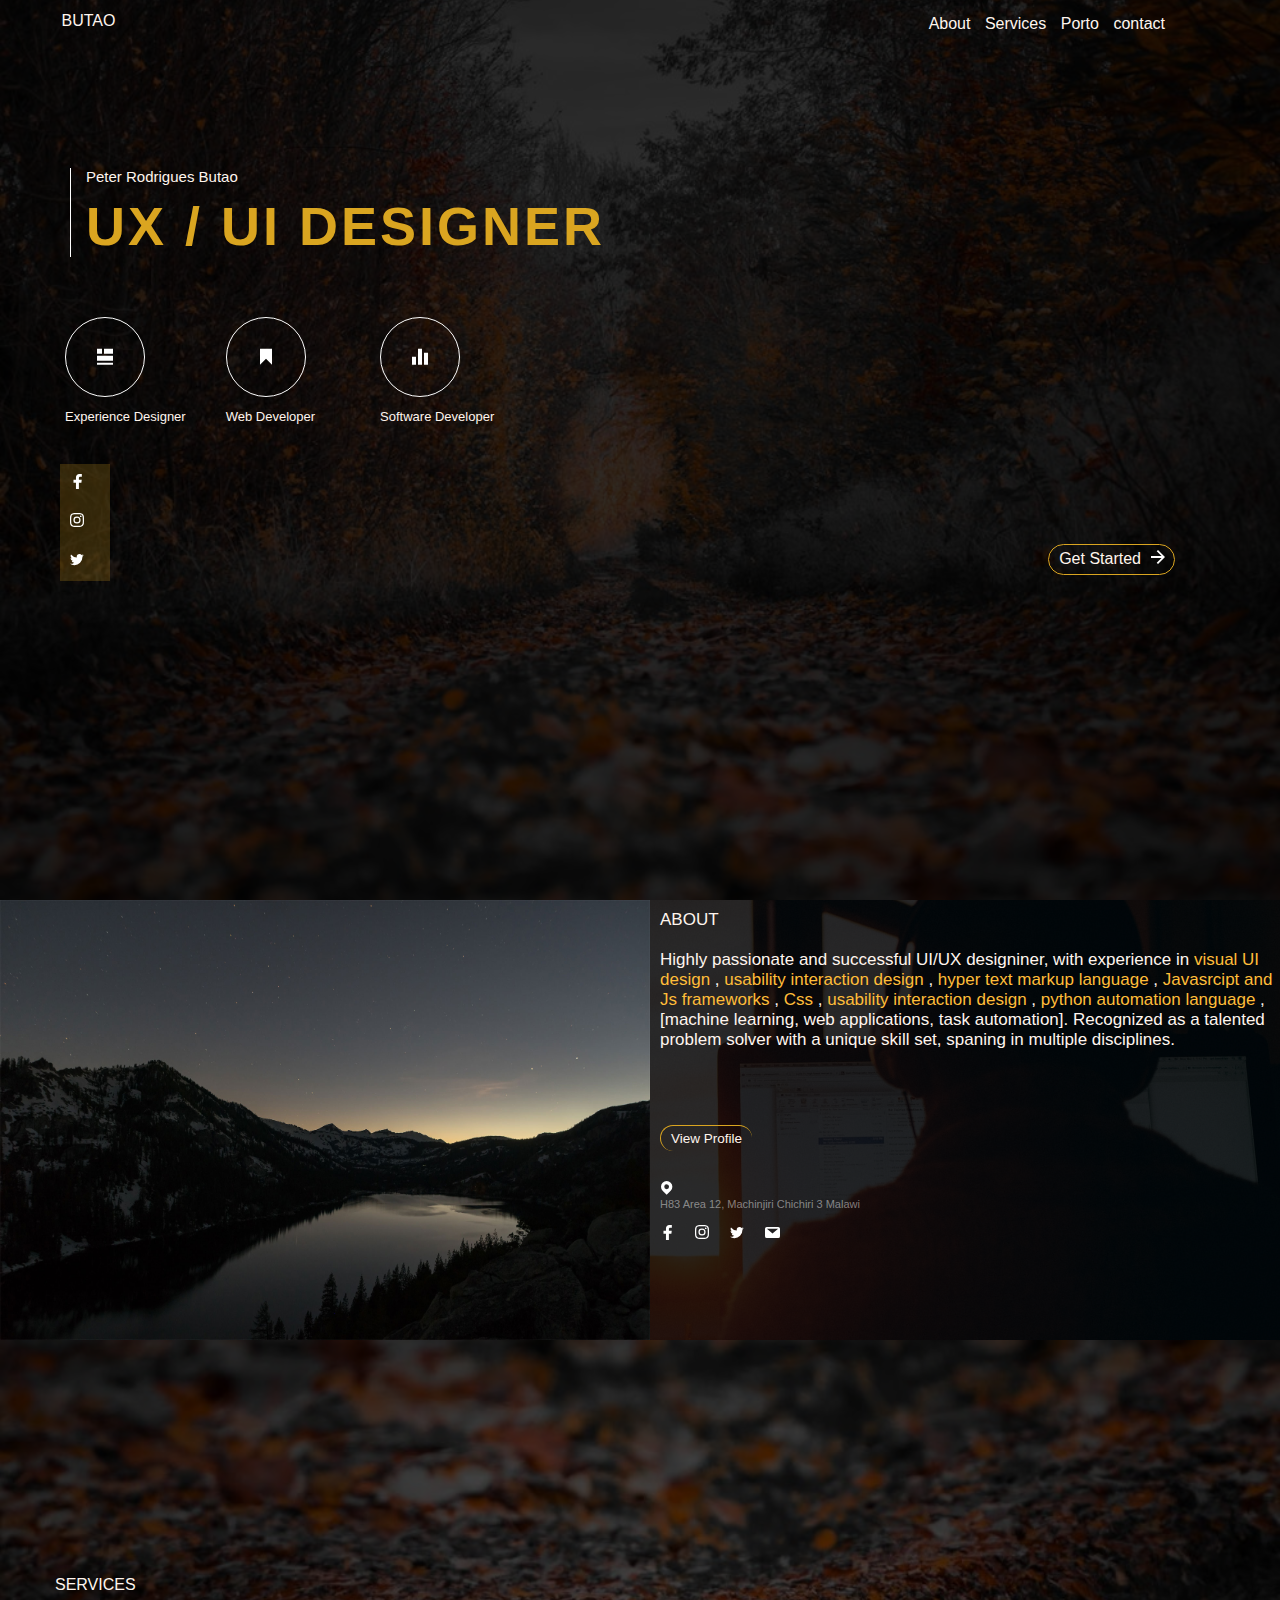
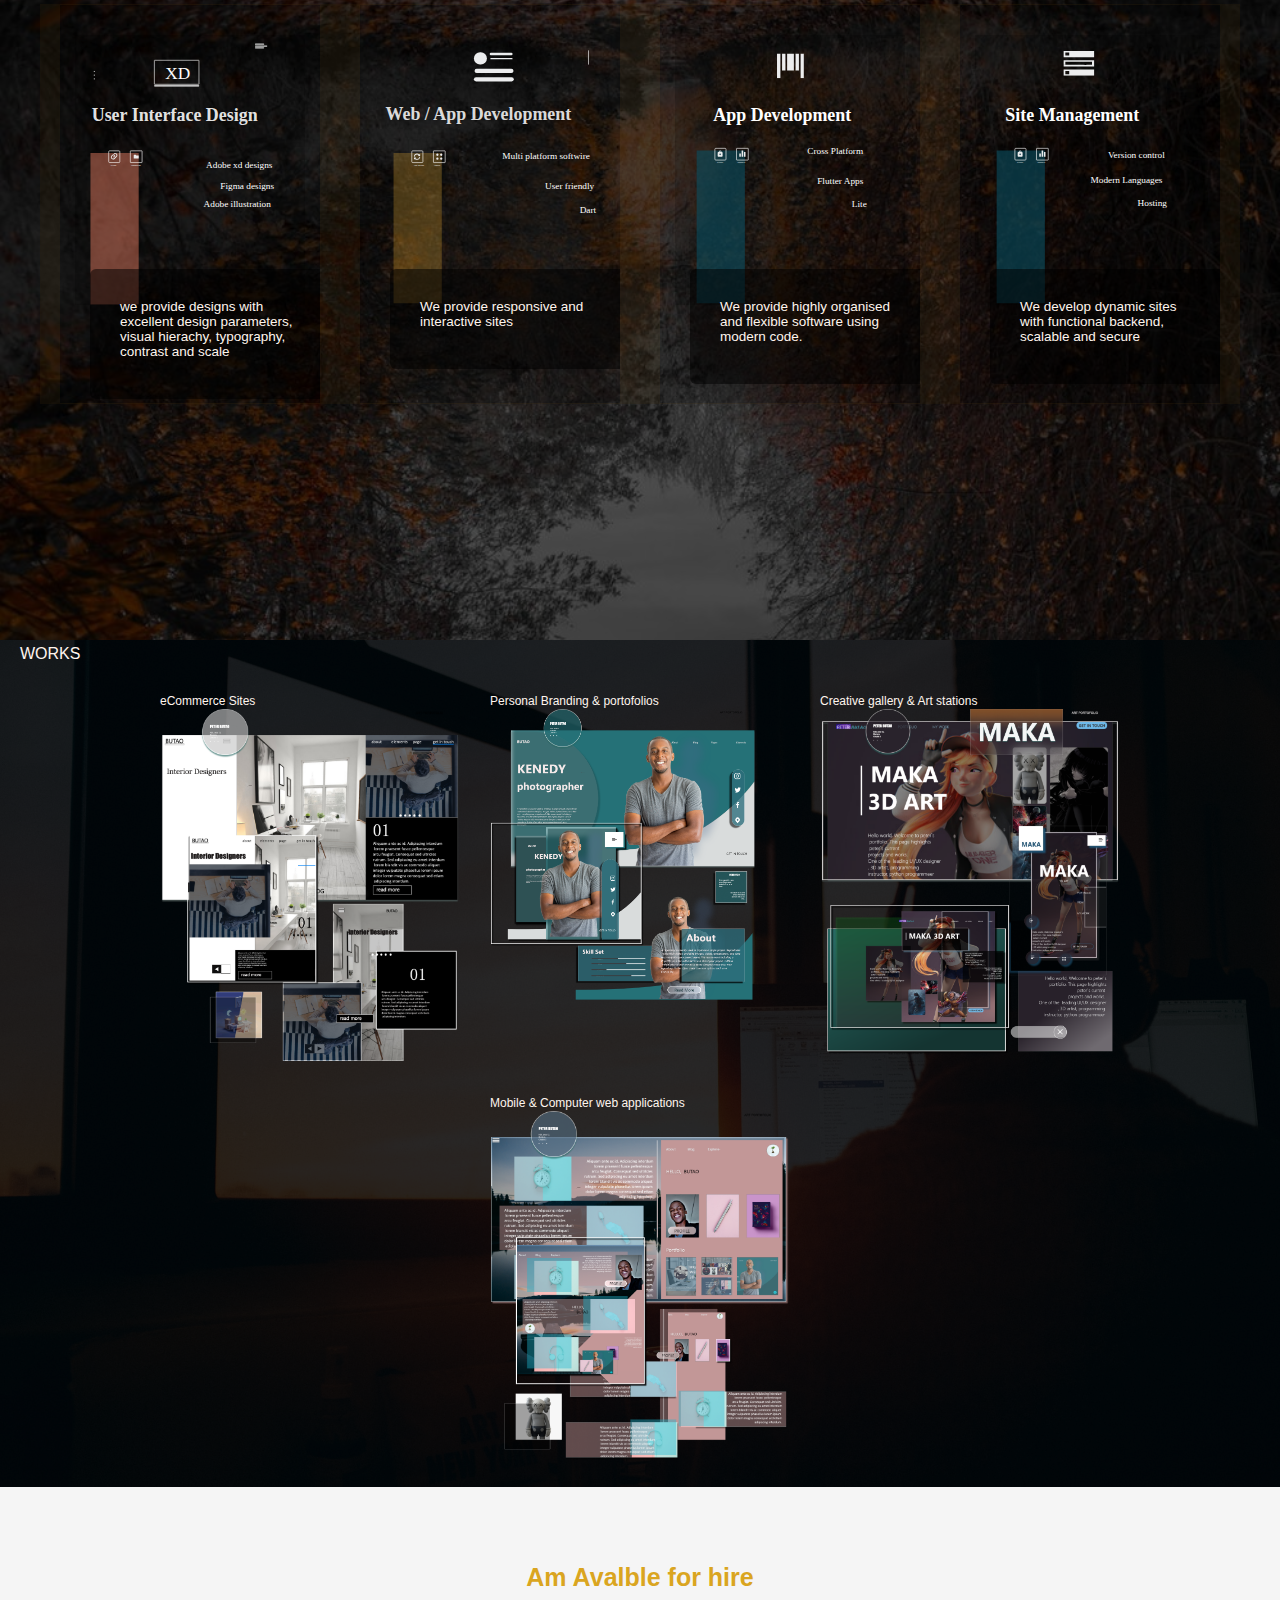
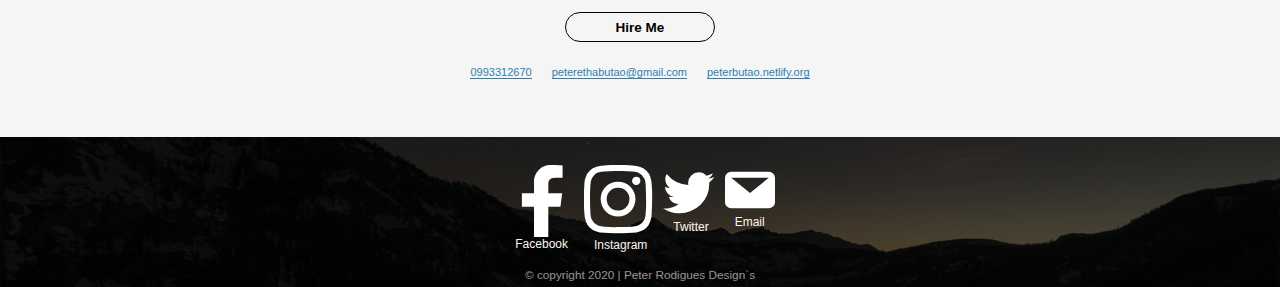
<file: index.html>
<!DOCTYPE html>
<html lang="en">
<head>
    <meta charset="UTF-8">
    <meta name="viewport" content="width=device-width, initial-scale=1.0">
    <meta http-equiv="X-UA-Compatible" content="ie=edge">
    <title>Peter Rodrigues Butao</title>
    <link rel="icon" href="./asserts/svg/favicon.svg">
    <link type="text/css" href="css/style.min.css" rel="stylesheet">
    <link type="text/css" href="css/media_q.min.css" rel="stylesheet">
    <link type="text/css" href="css/serv.css" rel="stylesheet">
    <script src="./js/main.js"></script>
    
</head>
<body>
    <div id="preloder">
        <div class="loader"></div>
        <div class="loadtext">
            <h4>BUTAO</h4>
            <p>Loading ... </p>
        </div>
	</div>
    <section id="frst_pg">
        <div>
            <header class="head">
                <div class="brand">
                    <p>BUTAO</p> 
                </div>
                <div class="left-nav">
                    <nav class="nav_bar">
                    
                        <div class="hambug">
                            <div class="menu">
                                <div class="line1"></div>
                                <div class="line2"></div>
                                <div class="line3"></div>
                            </div>
                        </div>

                        <div class="nav-links">
                            <div class="hambr">
                                <p class="xsy"></p>
                            </div>
                            <ul class="navList">
                                <li><a class="link" href="about.html">About</a></li>
                                <li><a class="link" href="#services">Services</a></li>
                                <li><a class="link" href="porto.html">Porto</a></li>
                                <li><a class="link" href="contact.html">contact</a></li>
 
                                
                            </ul>
                            <ol class="">
                                <p class="copynav" style="color: seashell;"><span>&copy copyright 2020 | </span> <span>Peter Rodigues Design`s </span> </p>
                            </ol>

                           
                            
                        </div>

                    </nav>
                </div>
            </header>
        </div>

        <div class="mid-sect">
            <div>
                <div class="midSectWords">
                                  
                    <div>                        
                        <div class="midSectNm">
                            <p>Peter Rodrigues Butao</p>
                        </div>
                    </div>
        
                    <div>
                        <div class="midSectTitle">
                            <p> UX / UI DESIGNER </p>
                        </div>
                    </div>

                </div>
                <div class="midSectLow">
                    <div>
                        <div class="mid-icons">

                            <div class="frst-ico">
                                <div class="skil-set-ico">
                                    <img  src="/asserts/svg/exD_icon.svg">
                                </div>
                                <div class="ico-words">
                                    <p>Experience Designer</p>
                                </div>
                            </div>
                            <div class="snd-ico">
                                <div class="skil-set-ico">
                                    <img src="/asserts/svg/sfD_icon.svg">
                                </div>
                                <div class="ico-words">
                                    <p>Web Developer</p>
                                </div>
                            </div>
                            <div class="thrd-ico">
                                <div class="skil-set-ico">
                                    <img src="/asserts/svg/wbD_icon.svg">
                                </div>
                                <div class="ico-words">
                                    <p>Software Developer</p>
                                </div>
                            </div>

                        </div>
                    </div>
                </div>
                
            </div>
        </div>
        <div class="frstpgfoot">
            <div class="scIcons">
                <div>
                    <ul>
                        <li><a href="#"><img class = "scicon" src="./asserts/svg/Facebook.svg"></a></li>
                        <li><a href="#"><img class = "scicon" src="./asserts/svg/Instagram.svg"></a></li>
                        <li><a href="#"><img class = "scicon" src="./asserts/svg/Twitter.svg"></a></li>
                    </ul>
                </div>
            </div>
            <div class="bottomSect">
                <div>

                    <div class="getSt">
                        <div class="setStSect">
                            <div class="stWords">
                                <a class="getStWords" href="contact.html"><p>Get Started</p></a> 
                                <div class="stIco">
                                    <img class="opt"width="15" src="./asserts/svg/arrow.svg">
                                    
                                </div>
                            </div>
                            
                        </div>
                    </div>
                </div>
            </div>
        </div>
        

    </section>

    <section class="about">

        <div class="intermidmain">
         
            <div>
                <div class="intermidcontainer">
                    <div class="intermidimg">
                        <div>
                            <img class="displayp" src="/asserts/img/photo5.jpg">
                        </div>
                    </div>

                    <div class="interbox">
                        <div class="allintertext">
                            <div class="intermidwords">
                                <p>ABOUT<br><br>
                                    Highly passionate and successful UI/UX designiner, with experience
                                    in <a class="abtcolor">visual UI design</a> , <a  class="abtcolor">usability interaction design</a> , <a  class="abtcolor"> hyper text markup language</a> , <a   class="abtcolor"> Javasrcipt and Js frameworks</a> , <a   class="abtcolor">Css</a> , <a   class="abtcolor">usability interaction design</a> , <a class="abtcolor"> python automation language </a> , [machine
                                    learning, web applications, task automation].
                                    Recognized as a talented problem solver with a unique skill set, spaning in multiple disciplines.</p>
                            </div>
                            <div class="readmore">
                                <a href="about.html">View Profile </a>
                                
                            </div>
                            <div class="intermidaddress">
                                <img src="./asserts/svg/Places.svg">
                                <p>H83 Area 12, Machinjiri
                                        Chichiri 3
                                        Malawi</p>
                            </div>

                            <div class="intermidicons">
                                <ul>
                                    <li><a href="#" ><img src="./asserts/svg/Facebook.svg"></a></li>
                                    <li><a href="#" ><img src="./asserts/svg/Instagram.svg"></a></li>
                                    <li><a href="#" ><img src="./asserts/svg/Twitter.svg"></a></li>
                                    <li><a href="#" ><img src="./asserts/svg/Messages.svg"></a></li>
                                </ul>
                            </div>
                    </div>
               </div>


            </div>
        </div>

    </section>

    <section id="services">
        <div>
            <div class="servcontainer">
                <div class="servtitle">
                    <p>SERVICES</p>
                </div>

                <div class="servwrapper srapper">

                    <div class="serv" >
                        <div class="servimg" >
                            <img class="cake" src="./asserts/svg/uiservices1.svg">
                        </div>   
                        <div class="servtext">
                            <p class="lorem">we provide designs with excellent design parameters, visual hierachy, typography, contrast and scale</p>
                        </div>                   
                      
                    </div>
                    <div class="serv" >
                        <div class="servimg" >
                            <img class="cake" src="./asserts/svg/uiservices2.svg">
                        </div>   
                        <div class="servtext">
                            <p>We provide responsive and interactive sites
                            </p>

                        </div>                   
                      
                    </div>
                    <div class="serv" >
                        <div class="servimg" >
                            <img class="cake" src="./asserts/svg/uiservices3.svg">
                        </div>   
                        <div class="servtext">
                            <p>We provide highly organised and 
                                flexible software using modern
                                code.
                            </p>

                        </div>                   
                      
                    </div>
                    <div class="serv" >
                        <div class="servimg" >
                            <img class="cake" src="./asserts/svg/uiservices4.svg">
                        </div>   
                        <div class="servtext">
                            <p>We develop dynamic sites 
                                with functional backend, scalable and 
                                secure
                            </p>
                            
                        </div>                   
                      
                    </div>
                


                </div>
            </div>
        </div>

    </section>
    <section class="porto">
        <div>
            <div class="portocontainer">
                <div class="portotitle">
                    <p>WORKS</p>
                </div>

                <div class="portowrapper">
                    

                    <div class="port">
                        <p>eCommerce Sites</p>
                        <div class="portimg" >
                            <img class="cake" src="./porto/design.png">
                        </div>                      
                      
                    </div>
                    <div class="port">
                        <p>Personal Branding & portofolios</p>
                        <div class="portimg" >
                            <img class="cake" src="./porto/kenny.png">
                        </div>                      
                      
                    </div>
                    <div class="port">
                        <p>Creative gallery & Art stations</p>
                        <div class="portimg" >
                            <img class="cake" src="./porto/makamaka.png">
                        </div>                      
                      
                    </div>
                    <div class="port">
                        <p>Mobile & Computer web applications</p>
                        <div class="portimg">
                            <img class="cake" src="./porto/webapp.png">
                        </div>                      
                      
                    </div>


                </div>
            </div>
        </div>

    </section>
    <section class="hire">
        <div class="">
            <div class="frstpghire">
                <div class="hiretext">
                    <p>Am Avalble for hire</p>
                </div>
                <div class="hirebtn">
                    <a href="./contact.html" >Hire Me</a>
                </div>
                <div class="hiredetails">
                    <ul>
                        <li><a href="#">0993312670</a></li>
                        <li><a href="#">peterethabutao@gmail.com</a></li>
                        <li><a href="#">peterbutao.netlify.org</a></li>
                    </ul>
                </div>
            </div>
        </div>
    </section>
    <section class="footer">

        <div class="ftcon">

            <div class="foot">
                <a href="#">
                    <img src="./asserts/svg/Facebook.svg">
                     <p>Facebook</p>
                </a>
            </div>
            
            <div class="foot">
                <a href="#">
                    <img src="./asserts/svg/Instagram.svg">
                     <p>Instagram</p>
                </a>
            </div>
            <div class="foot">
                <a href="#">
                    <img src="./asserts/svg/Twitter.svg">
                     <p>Twitter</p>
                </a>
            </div>
            <div class="foot">
                <a href="#">
                    <img src="./asserts/svg/Messages.svg">
                     <p>Email</p>
                </a>
            </div>

        </div>   
        
        <div class="copyright">
            <span>&copy copyright 2020 | </span>   
            <span>Peter Rodigues Design`s </span>         
            
        </div>
    </section>
    
    
</body>

<script src="./js/script.js"></script>
</html>
</file>
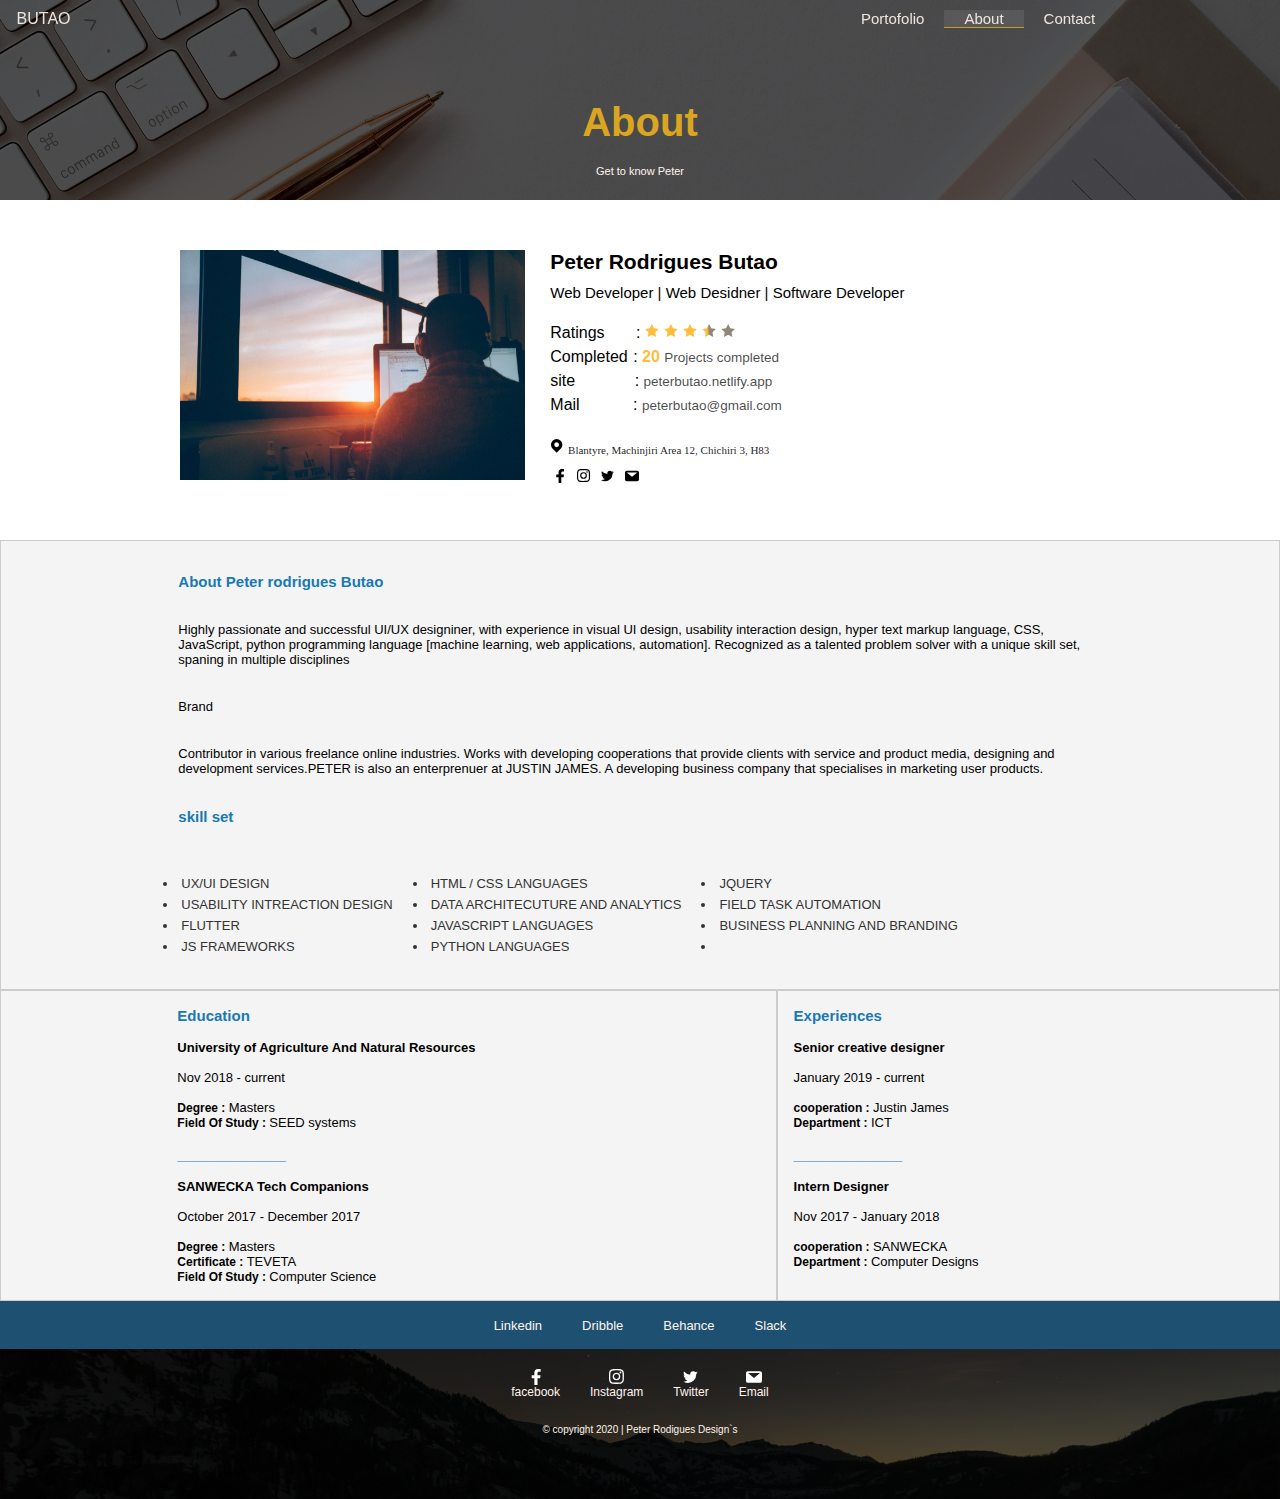
<file: about.html>
<!DOCTYPE html>
<html lang="en">
<head>
    <meta charset="UTF-8">
    <meta name="viewport" content="width=device-width, initial-scale=1.0">
    <meta http-equiv="X-UA-Compatible" content="ie=edge">
    <link rel="stylesheet" href="./css/css.min.css" type="text/css">
    <link rel="stylesheet" href="./css/about.min.css" type="text/css">
    <link rel="stylesheet" href="./css/mobile.min.css" type="text/css">
    
    <title>About</title>
</head>
<body>
    <section class="about-fpg">
        
        <div class="">

            <nav class="navbar bg-nav ">
                <p><a class="brand " href="index.html"> BUTAO</a></p>
                <ul>
                    <li><a href="porto.html">Portofolio</a></li>
                    <li><a class="inst-about" href="about.html">About</a></li>                    
                    <li><a href="contact.html">Contact</a></li>
                </ul>
            </nav>



        </div>
    </section>
    <secton class="imgtitle">
        <div class="context">
            <div class="ttpara">
                <span class="subheading ">About</span>
                
                <p class="text-ptwo"> Get to know Peter</p>
            </div>
        </div>
    </secton>

    <section class="">
        <div class="">
            <div class="profile-grid ">
            
                
                <div class="profile-top ">
                    <div class="pt-left">
                        <img class="display " src="/asserts/img/photo4.jpg">
                    </div>
                
                    <div class="pt-right">
                                                        
                        <p class="aboutNm  ">  Peter Rodrigues Butao</p>
                        <p class="lead ">Web Developer | Web Desidner | Software Developer</p>
                        
                        <ul class="leadlist">
                            <li><span class="sprate"> Ratings    </span> : <img class="rating" src="./asserts/svg/rating.svg"></li>
                            <li><span class="spcomp">Completed  </span> :  <b style="color: #ffbd39;">20</b> <a>Projects completed</a></li>
                            <li><span class="spsite">site   </span> : <a href="#">peterbutao.netlify.app</a></li>
                            <li><span class="spmail">Mail </span>  :   <a href="#">peterbutao@gmail.com</a> </li>
                        </ul>
                        <div class="abt-address text-pthree ">
                            <br>
                            <span><img src="./asserts/dark_svg/Places.svg"></span>
                            <span>Blantyre, Machinjiri Area 12, Chichiri 3, H83</span>
                        </div>
                        <div class="abt-social ">
                            <a href="#"><img src="./asserts/dark_svg/Facebook.svg"></a>
                            <a href="#"><img src="./asserts/dark_svg/Instagram.svg"></a>
                            <a href="#"><img src="./asserts/dark_svg/Twitter.svg"></a>
                            <a href="#"><img src="./asserts/dark_svg/Messages.svg"></a>

                            
                        </div>
                    </div>

                </div>
            

                <div class="profile-about bg-lightbg ">
                    <div class="bio text-ptwo">
                        <p class=" slill text-prime p-2">About Peter rodrigues Butao</p>
                        <p class="text-ptwo p-2">
                            Highly passionate and successful UI/UX designiner, with experience
                            in visual UI design, usability interaction design, hyper text markup language, CSS, JavaScript, python programming language [machine
                            learning, web applications, automation].
                            Recognized as a talented problem solver with a unique skill set, spaning in multiple disciplines
                        </p>
                        <p class="p-2">Brand</p>
                        <p class="p-2">
                            Contributor in various freelance online industries. Works with developing cooperations that provide clients with 
                            service and product media, designing and development services.PETER is also an enterprenuer
                            at JUSTIN JAMES. A developing business company that specialises in marketing user products.</p>
                    </div>
                
                    <div class="lime"></div>
                    <div class="skillset ">
                        <p class="text-prime p-2">skill set</p>
                        <span class="skillspan p-1">

                            <ul>
                                <li>UX/UI DESIGN</li>
                                <li>USABILITY INTREACTION DESIGN</li>
                                <li>FLUTTER</li>
                                <li>JS FRAMEWORKS</li>
                            </ul>

                            <ul>
                                <li>HTML / CSS LANGUAGES</li>
                                <li>DATA ARCHITECUTURE AND ANALYTICS</li>
                                <li>JAVASCRIPT LANGUAGES</li>
                                <li>PYTHON LANGUAGES</li>
                            </ul>
                            <ul>
                                <li>JQUERY</li>
                                <li>FIELD TASK AUTOMATION</li>
                                <li>BUSINESS PLANNING AND BRANDING</li>
                                <li></li>
                            </ul>
                            
                        </span>
                    </div>
                 </div>


                <div class="profile-edu bg-lightbg  ">
                    <div class="prl">
                
                        <h2 class="text-prime p-1">Education</h2>
                        <div class="paragraphs text-ptwo p-1">
                            <h4>University of Agriculture And Natural Resources</h4>
                            <br>
                            <p>Nov 2018 - current</p>
                            <br>
                            <p><strong>Degree : </strong>Masters</p>
                            <p><strong>Field Of Study : </strong>SEED systems</p>
                            <p>
                                
                            </p>
                        </div>

                        <h2 class="text-prime p-1">_____________</h2>
                        <div class="paragraphs text-ptwo p-1">
                            <h4>SANWECKA Tech Companions</h4>
                            <br>
                            <p>October 2017 - December 2017</p>
                            <br>
                            <p><strong>Degree : </strong>Masters</p>
                            <p><strong>Certificate : </strong>TEVETA</p>
                            <p><strong>Field Of Study : </strong>Computer Science</p>
                            <p>
                                
                            </p>
                        </div>
                    </div>
                </div>


                <div class="profile-exp bg-lightbg ">
                    <h2 class="text-prime p-1">Experiences</h2>
                    <div class="paragraphs text-ptwo p-1">
                        <h4>Senior creative designer</h4>
                        <br>
                        <p>January 2019 - current</p>
                        <br>
                        <p><strong>cooperation : </strong>Justin James</p>
                        <p><strong>Department : </strong>ICT</p>
                        <p>
                            
                        </p>
                    </div>

                    <h2 class="text-prime p-1">_____________</h2>
                    <div class="paragraphs text-ptwo p-1">
                        <h4>Intern Designer</h4>
                        <br>
                        <p>Nov 2017 - January 2018</p>
                        <br>
                        <p><strong>cooperation : </strong>SANWECKA</p>
                        <p><strong>Department : </strong>Computer Designs</p>
                        <p>
                            
                        </p>
                    </div>
                </div>

            </div>


        </div>
    </section>
    <section class="external">
        <div class="ext">
            <ul>
                <li><a href="#" class="">Linkedin</a></li>
                <li><a href="#" class="">Dribble</a></li>
                <li><a href="#" class="">Behance</a></li>
                <li><a href="#" class="">Slack</a></li>
            </ul>
        </div>
    </section>
    
    <section class="footer ">
        <div class="btftcon">   
            <div class="btft">
                <a href="#" class="">
                    <img src="./asserts/svg/Facebook.svg" alt="null" class="">
                    <p>facebook</p>
                </a>
            </div>       
            <div class="btft">
                <a href="#" class="">
                    <img src="./asserts/svg/Instagram.svg" alt="null" class="">
                    <p>Instagram</p>
                </a>
            </div>       
            <div class="btft">
                <a href="#" class="">
                    <img src="./asserts/svg/Twitter.svg" alt="null" class="">
                    <p>Twitter</p>
                </a>
            </div>       
            <div class="btft">
                <a href="#" class="">
                    <img src="./asserts/svg/Messages.svg" alt="null" class="">
                    <p>Email</p>
                </a>
            </div>       
                               

        </div>
        <div class="copyright">
            <span>&copy copyright 2020 | </span>   
            <span>Peter Rodigues Design`s </span>         
            
        </div>
        
    </section>

    
</body>
<script src="./js/about.js"></script>
</html>
</file>
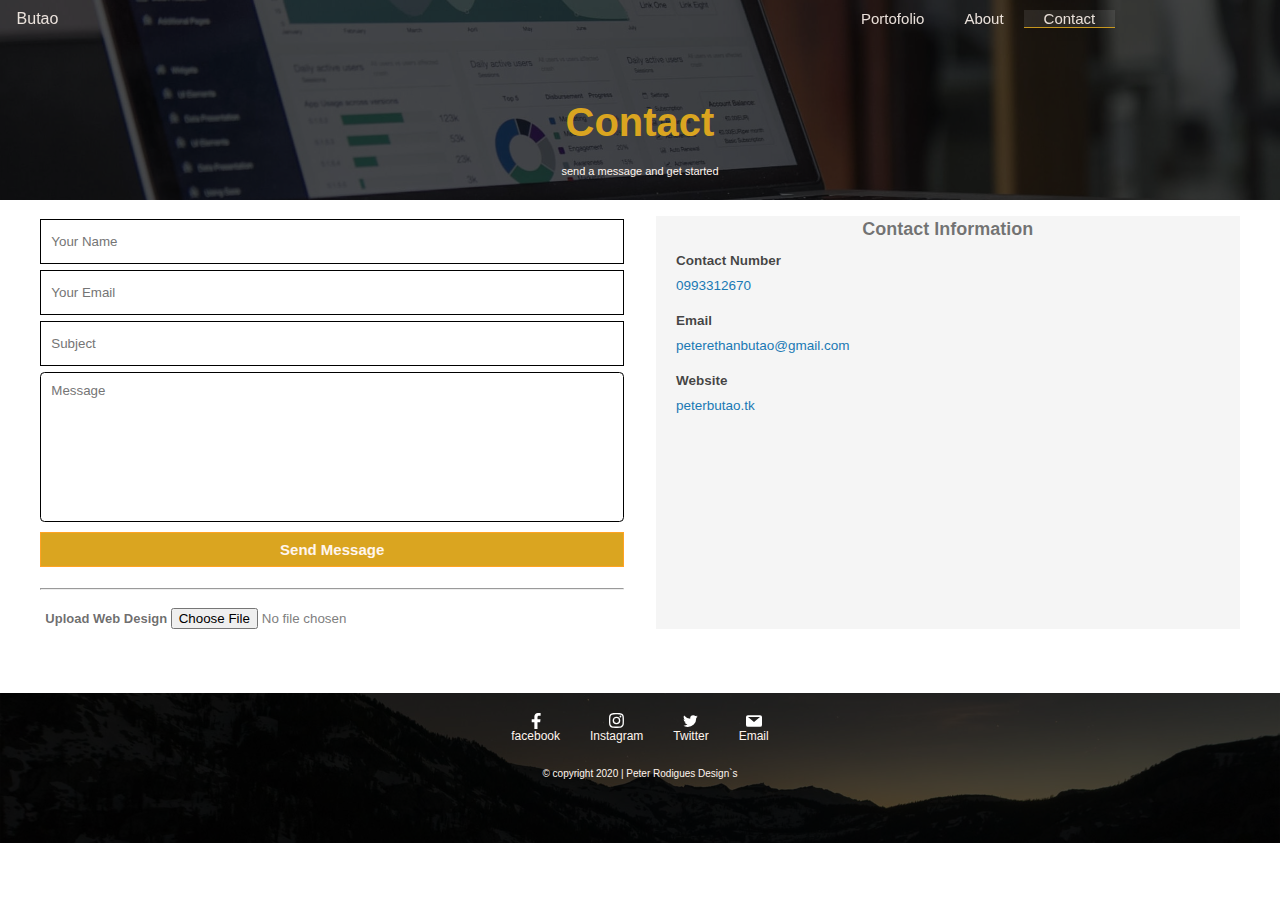
<file: contact.html>
<!DOCTYPE html>
<html lang="en">
<head>
    <meta charset="UTF-8">
    <meta name="viewport" content="width=device-width, initial-scale=1.0">
    <meta http-equiv="X-UA-Compatible" content="ie=edge">
    <link rel="stylesheet" href="./css/css.min.css" type="text/css">
    <link rel="stylesheet" href="./css/mobile.min.css" type="text/css">
    <style type="text/css">
        .inst-contact{
            border-bottom: #daa520 solid 1px;
           
            background-color: rgba(255, 255, 255, 0.102);
            
        }

    </style>
    <title>Contact</title>
</head>
<body>
    <section class="about-fpg">
        
        <div class="">

            <nav class="navbar bg-nav">
                <p><a class="brand" href="index.html">Butao</a></p>
                <ul>
                    <li><a href="porto.html">Portofolio</a></li>
                    
                    <li><a href="about.html">About</a></li>
                  
                    <li><a class="inst-contact" href="contact.html">Contact</a></li>
                </ul>
            </nav>



        </div>
    </section>
    <secton class="imgtitle">
        <div class="context">
            <div class="ttpara">
                <span class="subheading ">Contact</span>
                
                <p class="text-ptwo"> send a message and get started</p>
            </div>
        </div>
    </secton>
    <section class="container">
        <div class="">
                    
            <div class="" >     
                             

           
                <div class="form-details ">
                    <div class=" form p-1">
                        <div class="warning"></div> 

                        <form name="contact" method="POST" data-netlify="true" id="form">

                            <div class="form-group">
                                <input name="name" type="text" class="name form-control" placeholder="Your Name">
                            </div>

                            <div class="form-group">
                                <input name="email" type="text" class="email form-control" placeholder="Your Email">
                            </div>

                            <div class="form-group">
                                <input name="subject" type="text" class="subjeect form-control" placeholder="Subject">
                            </div>

                            <div class="form-group">
                                <textarea name="message"  cols="30" rows="7" class="message form-control" placeholder="Message"></textarea>
                            </div>
                            <div class="form-group">
                                <button type="submit"  class="btn">Send Message</button>
                            </div>

                            <br>
                            <hr>
                            <br>

                            <span class="form-file">
                                <label>Upload Web Design <input name="file" type="file"  class="form-control" placeholder="upload web design"></label>
                            </span>



                        </form>
                    
                    </div>

                    <div class="details p-1 ">
                        <p>Contact Information</p>

                        <div class="number">
                            <div class="">
                                <span></span><span>Contact Number</span>
                            </div>
                            <div class="">
                                <a href="tel://0993312670">0993312670</a>
                            </div>
                        </div>
                        <div class="number">
                            <div class="">
                                <span></span><span>Email</span>
                            </div>
                            <div class="">
                                <a href="peterethanbutao@gmail.com">peterethanbutao@gmail.com</a>
                            </div>
                        </div>
                        <div class="number">
                            <div class="">
                                <span></span><span>Website</span>
                            </div>
                            <div class="">
                                <a href="#">peterbutao.tk</a>
                            </div>
                        </div>

                    </div>
    

                </div>
                    
            </div>
      

           
           

            
        </div>
    </section>
    <section class="footer ">
        <div class="btftcon">   
            <div class="btft">
                <a href="#" class="">
                    <img src="./asserts/svg/Facebook.svg" alt="null" class="">
                    <p>facebook</p>
                </a>
            </div>       
            <div class="btft">
                <a href="#" class="">
                    <img src="./asserts/svg/Instagram.svg" alt="null" class="">
                    <p>Instagram</p>
                </a>
            </div>       
            <div class="btft">
                <a href="#" class="">
                    <img src="./asserts/svg/Twitter.svg" alt="null" class="">
                    <p>Twitter</p>
                </a>
            </div>       
            <div class="btft">
                <a href="#" class="">
                    <img src="./asserts/svg/Messages.svg" alt="null" class="">
                    <p>Email</p>
                </a>
            </div>       
                               

        </div>
        <div class="copyright">
            <span>&copy copyright 2020 | </span>   
            <span>Peter Rodigues Design`s </span>         
            
        </div>
        
    </section>

    
</body>
<script src="./js/form.js"></script>
<script src="./js/script.js"></script>
</html>
</file>
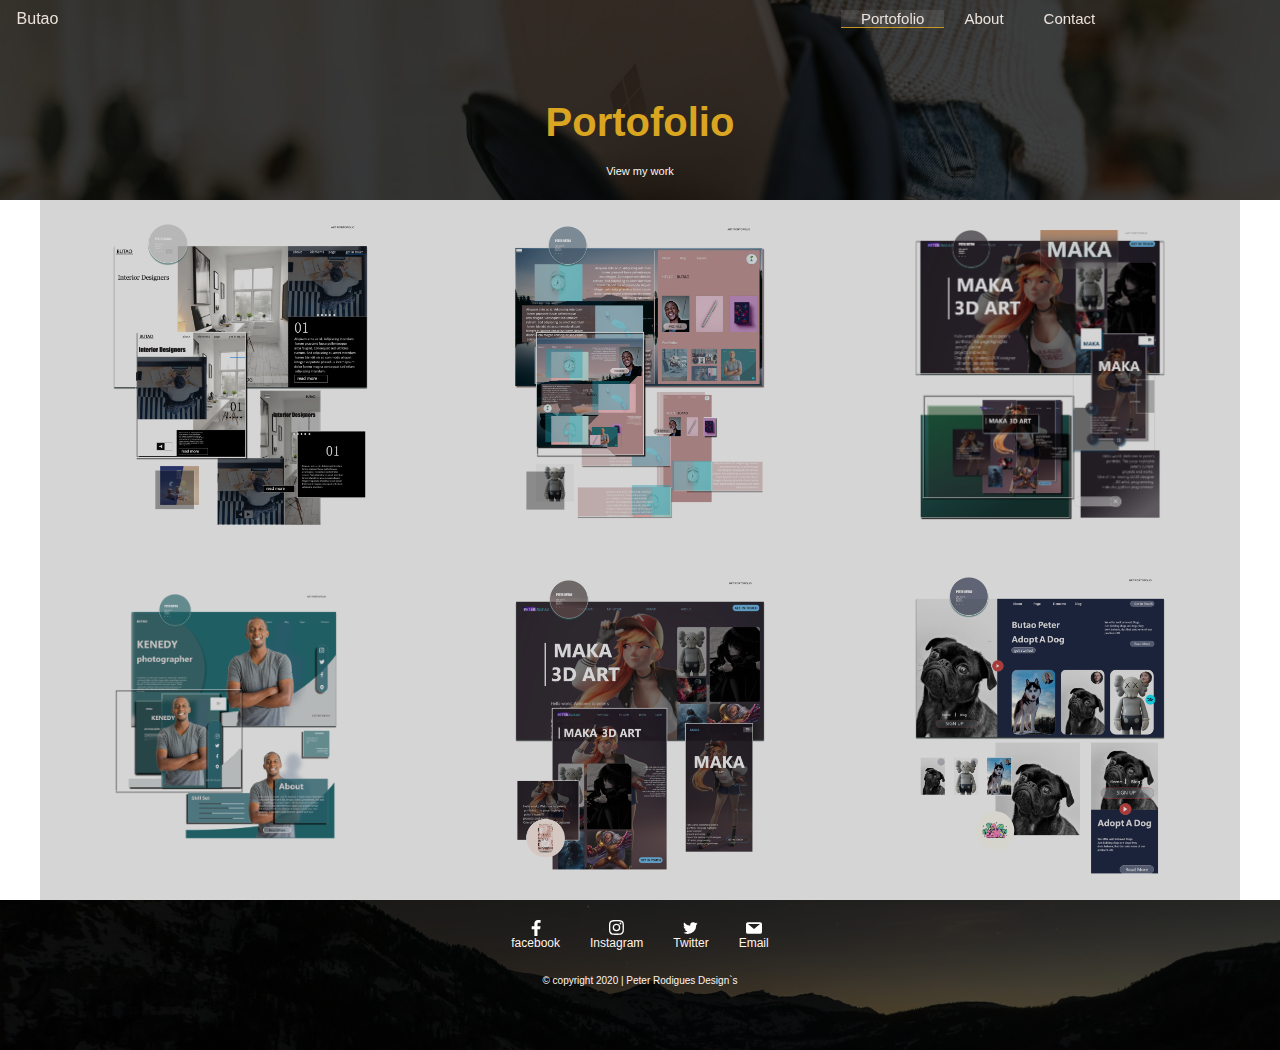
<file: porto.html>
<!DOCTYPE html>
<html lang="en">
<head>
    <meta charset="UTF-8">
    <meta name="viewport" content="width=device-width, initial-scale=1.0">
    <meta http-equiv="X-UA-Compatible" content="ie=edge">
    <link rel="stylesheet" href="./css/css.min.css" type="text/css">
    <title>Portofolio</title>
    <style type="text/css">
        .inst-porto{
            border-bottom: #daa520 solid 1px;
           
            background-color: rgba(255, 255, 255, 0.102);
            
        }
        .context {
            background-image: url(/asserts/img/photo6.jpg);
            background-color: rgba(0,0,0,0.691);
            
        }

    </style>
</head>
<body>
    <section class="about-fpg">
        
        <div class="">

            <nav class="navbar bg-nav">
                <p><a class="brand" href="index.html">Butao</a></p>
                <ul>
                    
                    <li><a class="inst-porto" href="porto.html">Portofolio</a></li>
                    <li><a href="about.html">About</a></li>
                    <li><a href="contact.html">Contact</a></li>
                </ul>
            </nav>



        </div>
    </section>
    <secton class="imgtitle">
        <div class="context">
            <div class="ttpara">
                <span class="subheading ">Portofolio</span>
                
                <p class="text-ptwo"> View my work</p>
            </div>
        </div>
    </secton> 
    <section class="content-wrapper">
        <div class="porto-items-wrapper">

            
            <div class="porto-item-wr">

                <div class="porto-img-bg portcard-1" ></div>

                <div class="porto-img-text">

                    <div class="img-wrapper">
                    </div>
                    <div class="subtitle">
                        <p>eCommerce site</p>
                    </div>
                </div>

            </div>
            <div class="porto-item-wr">

                <div class="porto-img-bg portcard-2" ></div>

                <div class="porto-img-text">

                    <div class="img-wrapper">
                    </div>
                    <div class="subtitle">
                        <p>Web Application</p>
                    </div>
                </div>

            </div>
            <div class="porto-item-wr">

                <div class="porto-img-bg portcard-3" ></div>

                <div class="porto-img-text">

                    <div class="img-wrapper">
                    </div>
                    <div class="subtitle">
                        <p>3d media portofolio</p>
                    </div>
                </div>

            </div>
            <div class="porto-item-wr">

                <div class="porto-img-bg portcard-4" ></div>

                <div class="porto-img-text">

                    <div class="img-wrapper">
                    </div>
                    <div class="subtitle">
                        <p>Personal branding</p>
                    </div>
                </div>

            </div>
            <div class="porto-item-wr">

                <div class="porto-img-bg portcard-5" ></div>

                <div class="porto-img-text">

                    <div class="img-wrapper">
                    </div>
                    <div class="subtitle">
                        <p>site</p>
                    </div>
                </div>

            </div>
            <div class="porto-item-wr">

                <div class="porto-img-bg portcard-6" ></div>

                <div class="porto-img-text">

                    <div class="img-wrapper">
                    </div>
                    <div class="subtitle">
                        <p>site</p>
                    </div>
                </div>

            </div>
            


            
        </div>
    </section>
    <section class="footer ">
        <div class="btftcon">   
            <div class="btft">
                <a href="#" class="">
                    <img src="./asserts/svg/Facebook.svg" alt="null" class="">
                    <p>facebook</p>
                </a>
            </div>       
            <div class="btft">
                <a href="#" class="">
                    <img src="./asserts/svg/Instagram.svg" alt="null" class="">
                    <p>Instagram</p>
                </a>
            </div>       
            <div class="btft">
                <a href="#" class="">
                    <img src="./asserts/svg/Twitter.svg" alt="null" class="">
                    <p>Twitter</p>
                </a>
            </div>       
            <div class="btft">
                <a href="#" class="">
                    <img src="./asserts/svg/Messages.svg" alt="null" class="">
                    <p>Email</p>
                </a>
            </div>       
                               

        </div>
        <div class="copyright">
            <span>&copy copyright 2020 | </span>   
            <span>Peter Rodigues Design`s </span>         
            
        </div>
        
    </section>
    
</body>
<script src="./js/porto.js"></script>
</html>
</file>
<file: css/serv.css>
/*services*/

#services{
    background-image: url('/asserts/img/photo3r.jpg');
    background-repeat: no-repeat;
    background-size: cover;
    background-position: center;
    background-blend-mode: multiply;
    background-color: rgba(0, 0, 0, 0.685);
    min-height:100vh ;
    display: flex;
    align-items: center;
    justify-content: center;

}
.servtitle p{
    color: seashell;
    font-family: 'Segoe UI', Tahoma, Geneva, Verdana, sans-serif;
    padding: 5px 15px;
    font-weight: 100;
}

.servwrapper{
    width: min(1200px, 100%);
    display: flex;
    justify-content: space-between;
    
}
.srapper{
    padding: 5px;    
    display: flex;
    justify-content: space-between;
    align-items: center;
    flex-wrap: wrap;
    cursor: pointer;
    margin: auto;
    
}
.serv{
    width: calc(33% -10px);
    overflow:hidden;
    border: solid 0.0001px #ffbd390e;
    padding: 10px;
    border-left-width: 20px;
    border-right-width: 20px;
}
.servtext{
    width: 250px;
    background-color: #00000083;
    margin: 0 20px;
    padding: 30px;
    border-radius: 6px;
    transform: translateY(-60px);
    transition: .3s linear;
}

.servtext p{
    margin-bottom: 10px;
    font-family: 'Segoe UI', Tahoma, Geneva, Verdana, sans-serif;
    color: seashell;
    font-size: 13.5px;
    font-weight: 500;
}
    

.servimg{
    width: 100%;
    border-radius: 6px;
    transition: .3s linear;
}
.servimg img{
    width: 100%;
}


.serv:hover .servimg {
        transform: translateY(5px);
}

.serv:hover .servtext {
        transform: translateY(-120px);        
        background-color: #000000c2;
}
.serv:hover{
    background-color: #0000008d;
    border: solid 0.01px #ffbd39be;
    transition: 1s;
}


@media screen and (max-width: 768px){
    #services{        
        background-position: left;
        background-color: rgba(0, 0, 0, 0.767);
    
    }
    .servtext{
        width: 100%;
        background-color: #00000083;
        margin: 0 20px;
        padding: 30px;
        border-radius: 6px;
        transform: translateY(-60px);
        transition: .3s linear;
    }
    .servimg img{
        width: 100%;
    }
    .serv{
        width: calc(33% -10px);
        overflow:hidden;
        border: solid 0.0001px #ffbd3900;
        border-left-width: 20px;
        border-right-width: 20px;
        padding: 20px;
    }
}


@media screen and (min-width: 768px){  
        
    .srapper{
        padding-left: 0px;    
        padding-right: 0px;    
        
        
    }
    .servtext{
        width: 100%;
        transform: translateY(-60px);
    
    }
    .servimg{
        padding: 5px;
    }
    .servimg img{
        width: 100%;
        height: 300px;
    }
    .serv{
        width: 300px;
        height: 400px;
        background-color: rgba(0, 0, 0, 0.220);
        padding: 10px;
    }
    

}
</file>
<file: css/style.min.css>
*{margin:0px;padding:0px;box-sizing:border-box}#preloder{position:fixed;width:100%;height:100%;top:0;left:0;z-index:999999;background:#000000de;transition:opacity all 0.5s ease}#preloder .loadtext{font-family:'Segoe UI', Tahoma, Geneva, Verdana, sans-serif;color:seashell;position:absolute;top:50%;left:43%;margin-top:-13px;margin-left:-13px}#preloder .loadtext h4{font-size:30px;font-weight:700;color:goldenrod}#preloder .loadtext p{font-size:11px;font-weight:100;padding-top:50px;text-align:center}.loader{width:45px;height:45px;position:absolute;top:50%;left:70%;margin-top:-13px;margin-left:-13px;border-radius:60px;animation:loader 0.9s linear infinite;-webkit-animation:loader 0.9s linear infinite;color:whitesmoke}@keyframes loader{0%{transform:rotate(0deg);border:4px solid #0aff02;border-width:0.9px;border-top-color:transparent}25%{transform:rotate(90deg);border:4px solid #621d74;border-width:1px;border-right-color:transparent}50%{transform:rotate(180deg);border:4px solid #2f80af;border-width:1px;border-bottom-color:transparent}100%{transform:rotate(360deg);border:4px solid #f44336;border-left-color:transparent;border-width:0.9px}}.preload-finish{display:none;opacity:0;pointer-events:none}html body{font-family:'Segoe UI', Tahoma, Geneva, Verdana, sans-serif;height:100%;box-sizing:border-box}a{text-decoration:none}#frst_pg{background-size:cover;background-position:center;background-repeat:no-repeat;background-blend-mode:multiply;background-image:url("/asserts/img/photo3.jpg");background-color:rgba(0,0,0,0.548);height:100vh}.brand p{font-family:'Segoe UI', Tahoma, Geneva, Verdana, sans-serif;color:seashell;font-size:16px;padding:5px}.nav_bar{display:flex;justify-content:center}.nav_bar ul li a{font-family:'Segoe UI', Tahoma, Geneva, Verdana, sans-serif;color:seashell;text-decoration:none}.nav_bar ul li{list-style:none;display:inline-block;padding:5px}.left-nav{display:flex;margin-left:auto;z-index:999999}.head{display:flex}.hambr{padding:10px}.midSectNm{font-family:'Segoe UI', Tahoma, Geneva, Verdana, sans-serif;color:seashell;font-size:13px;padding-left:15px;padding-bottom:15px}.midSectTitle{font-family:'Segoe UI', Tahoma, Geneva, Verdana, sans-serif;color:goldenrod;font-size:2.1em;font-weight:bold;padding-left:15px}.midSectWords{border-left:white solid 1.9px;margin-left:50px;margin-top:180px}.ico-words{font-family:'Segoe UI', Tahoma, Geneva, Verdana, sans-serif;color:seashell;font-size:10.5px;text-align:center}.mid-icons{display:flex;flex:1;margin-top:60px;margin-left:40px}.frst-ico{padding-right:5px;padding-left:5px}.snd-ico{padding-left:5px;padding-right:5px}.thrd-ico{padding-right:5px;padding-left:20px}.stWords{border:solid goldenrod 1px;border-radius:4rem;display:flex}.stIco{padding-left:5px;padding-right:8px;padding-top:5px;padding-bottom:5px}.getStWords{font-family:'Segoe UI', Tahoma, Geneva, Verdana, sans-serif;color:seashell;font-size:16px;padding-bottom:5px;padding-right:5px;padding-left:10px;padding-top:5px}.stWords:hover{background-color:rgba(218,165,32,0.384);cursor:pointer}.scIcons{margin-left:5px;width:50px;margin-top:40px;background-color:rgba(218,165,32,0.219)}.scIcons ul li{list-style:none;padding:10px}.frstpgfoot{display:flex}.bottomSect{margin-left:auto;margin-right:5px;margin-top:120px}@media screen and (min-width: 768px){.copynav{display:none}.hambug{display:none}.hambr{display:none}#frst_pg{background-color:rgba(0,0,0,0.815)}.brand{margin-left:50px}.brand p{padding:11.5px}.left-nav{margin-right:100px}.left-nav .nav_bar .nav-links{padding:10px}.left-nav .nav_bar .nav-links ul li a{font-weight:100}.left-nav .nav_bar .nav-links ul li a:hover{color:goldenrod}.mid-sect{margin-left:20px}.mid-sect .midSectNm{font-size:15px;font-weight:100;padding-left:15px;padding-bottom:10px}.mid-sect .midSectTitle{font-size:54px;font-weight:bold;padding-left:15px;letter-spacing:3px}.midSectWords{margin-top:120px}.frst-ico{padding-right:20px;padding-left:5px}.snd-ico{padding-left:20px;padding-right:20px}.thrd-ico{padding-right:20px;padding-left:45px}.ico-words{font-size:13px;padding-top:8px}.frstpgfoot{margin-left:55px}.getSt{margin-right:100px}.getSt .setStSect:hover{width:150px}}.abtcolor{color:#ffbd39}.intermidcontainer{display:flex}.displayp{height:350px}.allintertext{text-align:center}.about{background-size:cover;background-position:center;background-repeat:no-repeat;background-blend-mode:multiply;background-image:url("/asserts/img/photo4.jpg");background-color:#000000d5}.intermidwords{font-family:'Segoe UI', Tahoma, Geneva, Verdana, sans-serif;color:seashell;font-size:17px;font-weight:300;padding-top:10px;padding-right:1px;padding-left:1px}.intermidaddress{color:rgba(255,255,255,0.459);padding-top:30px;font-size:11px}.intermidicons ul{display:flex;list-style:none;justify-content:center}.intermidicons ul li{padding-left:10px;padding-right:10px;padding-top:5px}.intermidtitle{font-family:'Segoe UI', Tahoma, Geneva, Verdana, sans-serif;color:seashell;font-size:15px;font-weight:300;text-align:center;padding:3px}.readmore{padding-top:15px;display:flex;justify-content:center}.readmore a{font-family:'Segoe UI', Tahoma, Geneva, Verdana, sans-serif;color:seashell;border-left:#daa520 solid 1px;border-top:#daa520 solid 1px;padding-left:10px;padding-right:10px;padding-bottom:5px;padding-top:5px;border-radius:4rem;font-size:13.5px}.readmore a:hover{background-color:#daa520;color:black;font-weight:bold}@media screen and (min-width: 768px){.about{overflow:hidden}.interbox{overflow:hidden}.readmore{justify-content:start;padding-left:10px;padding-top:25px}.about{height:440px}.displayp{height:440px;width:650px}.intermidwords{text-align:start;padding-left:10px;overflow:hidden;height:200px}.allintertext{text-align:start}.intermidaddress{padding-left:10px}.intermidicons ul{justify-content:start;padding-top:10px}}.porto{background-image:url("/asserts/img/photo4.jpg");background-position:center;background-repeat:no-repeat;background-size:cover;background-blend-mode:multiply;background-color:rgba(0,0,0,0.842);padding-left:5px;padding-right:5px;display:flex;align-items:center;justify-content:center}.porto .portocontainer .portotitle{padding-bottom:10px}.porto .portocontainer .portotitle p{font-family:'Segoe UI', Tahoma, Geneva, Verdana, sans-serif;color:seashell;font-weight:100;padding:5px 15px}.porto .portocontainer .portowrapper{display:flex;flex-wrap:wrap;justify-content:center;padding:1px}.porto .portocontainer .portowrapper .port{padding:15px}.porto .portocontainer .portowrapper .port p{font-family:'Segoe UI', Tahoma, Geneva, Verdana, sans-serif;color:seashell;font-size:12px}.porto .portocontainer .portowrapper .port .portimg img{width:300px;padding:1px}.hire{display:flex;justify-content:center;align-items:center;background-color:whitesmoke;height:250px}.hire .frstpghire .hiretext{text-align:center;margin:auto;padding:20px}.hire .frstpghire .hiretext p{font-family:'Segoe UI', Tahoma, Geneva, Verdana, sans-serif;font-size:25px;font-weight:900;color:#daa520}.hire .frstpghire .hirebtn{text-align:center;border:solid 1px black;border-radius:4rem;padding:5px;width:150px;margin:auto}.hire .frstpghire .hirebtn:hover{background-color:#daa520;border:none;color:seashell}.hire .frstpghire .hirebtn a{font-family:'Segoe UI', Tahoma, Geneva, Verdana, sans-serif;font-size:13.5px;font-weight:600;color:black;cursor:pointer}.hire .frstpghire .hiredetails{padding-top:20px}.hire .frstpghire .hiredetails ul{display:flex}.hire .frstpghire .hiredetails ul li{padding-left:10px;padding-right:10px;list-style:none}.hire .frstpghire .hiredetails ul li a{text-decoration:none;color:#2f80af;font-size:11px;border-bottom:#2f80af solid 0.9px}.footer{background-size:cover;background-position:center;background-repeat:no-repeat;background-blend-mode:multiply;background-image:url("/asserts/img/photo5.jpg");background-color:rgba(0,0,0,0.691);height:150px}.copyright{padding-top:5px;text-align:center}.copyright span{font-family:'Segoe UI', Tahoma, Geneva, Verdana, sans-serif;color:rgba(255,245,238,0.602);font-size:11.8px}.ftcon{display:flex;padding:5px;justify-content:center;padding-top:25px}.foot a{display:flex;flex-direction:column;padding:3px}.foot p{font-family:'Segoe UI', Tahoma, Geneva, Verdana, sans-serif;color:seashell;font-size:12px;padding-left:10px;padding-right:10px}.foot:hover{border-bottom:solid 0.9px  #daa520be}
</file>
<file: css/media_q.min.css>
@media screen and (max-width: 768px){.copynav{font-family:'Segoe UI', Tahoma, Geneva, Verdana, sans-serif;font-size:10px;margin-top:85vh;padding:10px}.hambug{margin-top:5px;margin-right:5px;padding:8px;cursor:pointer;background-color:rgba(218,165,32,0.384);width:120px;height:50px;position:fixed}.line1{width:20px;height:2px;background-color:white;margin:5px;border-radius:8rem}.line2{width:30px;height:2px;background-color:white;margin:5px;border-radius:8rem}.line3{width:20px;height:2px;background-color:white;margin:5px;border-radius:8rem}.hambr{border-right:solid white 2px;padding-left:5px;padding-top:15px;margin-left:5px;margin-right:170px;margin-top:5px;background-color:rgba(218,165,32,0.445);height:50px}.xsy{background-image:url("../asserts/svg/Cancel.svg");background-position:start;background-repeat:no-repeat;height:2.5vh}.nav-links{position:fixed;height:100vh;width:150%}.navList{position:fixed;height:80%;width:0px;display:flex;justify-content:space-around;flex-direction:column}.nav-links{background-color:rgba(0,0,0,0.822)}.nav_bar ul li a{font-family:'Segoe UI', Tahoma, Geneva, Verdana, sans-serif;font-size:16px;border-left:solid goldenrod 2px;padding-left:10px}.nav-links{clip-path:circle(100px at 90%);-webkit-clip-path:circle(100px at 90%);transition:all 1s ease-out;pointer-events:none}.nav-links.open{clip-path:circle(1500px at 90%);-webkit-clip-path:circle(1500px at 90%);pointer-events:all}#iwp{display:grid;grid-template-columns:1fr}.intermidcontainer{display:grid;grid-template-columns:1fr}.allintertext{height:350px;width:100%}.intermidwords{font-family:'Segoe UI', Tahoma, Geneva, Verdana, sans-serif;color:seashell;font-size:14px;font-weight:300;padding-top:5px;padding-right:10px;padding-left:10px}.displayp{height:350px;width:100%;background-size:cover;background-repeat:no-repeat;background-position:center}.porto .portocontainer .portowrapper .port .portimg img{width:100%;padding-top:3px}}
</file>
<file: css/css.min.css>
.bg-primebg{color:#fff5ee;border:solid 1px #1a79b4;background-color:#1a79b4}.bg-lightbg{color:#333;border:solid 0.9px #ccc;background-color:#f4f4f4}.bg-darkbg{color:#fff5ee;background-color:#343a40}.bg-dangerbg{color:#fff5ee;background-color:#bc3545}.bg-donebg{color:#fff5ee;background-color:#28a745}.bg-goldbg{color:#fff5ee;background-color:rgba(218,165,32,0.623)}.text-prime{font-family:'Segoe UI', Tahoma, Geneva, Verdana, sans-serif;color:seashell;color:#1a79b4;font-weight:600;font-size:15px}.text-pone{font-family:'Segoe UI', Tahoma, Geneva, Verdana, sans-serif;color:seashell;font-weight:300;font-size:15px}.text-ptwo{font-family:'Segoe UI', Tahoma, Geneva, Verdana, sans-serif;color:seashell;color:black;font-size:13px;font-weight:450}.text-pthree{font-weight:500;font-size:11px;color:rgba(0,0,0,0.89);padding:10px 0px}.container{padding:0 1.5rem;margin-top:0px;margin-bottom:3rem}.m-1{margin:1rem}.mtb-1{margin:1rem 0}.p-1{margin:1rem}.ptb-1{margin:1rem 0}.plr-1{padding:0 1rem}.m-2{margin:2rem}.mtb-2{margin:2rem 0}.p-2{margin:2rem}.ptb-2{margin:2rem 0}.plr-2{padding:0 2rem}.m-3{margin:3rem}.mtb-3{margin:3rem 0}.p-3{margin:3rem}.ptb-3{margin:3rem 0}.plr-3{padding:0 3rem}.m-4{margin:4rem}.mtb-4{margin:4rem 0}.p-4{margin:4rem}.ptb-4{margin:4rem 0}.plr-4{padding:0 4rem}.m-5{margin:5rem}.mtb-5{margin:5rem 0}.p-5{margin:5rem}.ptb-5{margin:5rem 0}.plr-5{padding:0 5rem}.m-6{margin:6rem}.mtb-6{margin:6rem 0}.p-6{margin:6rem}.ptb-6{margin:6rem 0}.plr-6{padding:0 6rem}.m-7{margin:7rem}.mtb-7{margin:7rem 0}.p-7{margin:7rem}.ptb-7{margin:7rem 0}.plr-7{padding:0 7rem}.m-8{margin:8rem}.mtb-8{margin:8rem 0}.p-8{margin:8rem}.ptb-8{margin:8rem 0}.plr-8{padding:0 8rem}.m-9{margin:9rem}.mtb-9{margin:9rem 0}.p-9{margin:9rem}.ptb-9{margin:9rem 0}.plr-9{padding:0 9rem}.m-10{margin:10rem}.mtb-10{margin:10rem 0}.p-10{margin:10rem}.ptb-10{margin:10rem 0}.plr-10{padding:0 10rem}*{margin:0;padding:0;box-sizing:border-box}html body{margin-left:0.3px;margin-right:0.3px}a{text-decoration:none}ul li{list-style:none}img{width:100%}.navbar{display:flex;align-items:center;justify-content:space-between;position:fixed;z-index:1;width:100%;top:0;border-bottom:solid 1px transparent;opacity:0.9;padding:10px}.navbar p a{font-family:'Segoe UI', Tahoma, Geneva, Verdana, sans-serif;color:seashell;font-size:16px;font-weight:300}.navbar ul{display:flex;padding-right:15px}.navbar a{font-family:'Segoe UI', Tahoma, Geneva, Verdana, sans-serif;color:seashell;font-size:12px;padding-left:6.3px;padding-right:4px}.navbar a:hover{color:rgba(218,165,32,0.965)}nav.back{background-size:cover;background-position:center;background-repeat:no-repeat;background-blend-mode:multiply;background-image:url("/asserts/img/photo.jpg");background-color:rgba(0,0,0,0.691);transition:2s}nav.back p a{color:whitesmoke}nav.back ul li a{color:whitesmoke}nav.pback{background-size:cover;background-position:center;background-repeat:no-repeat;background-blend-mode:multiply;background-image:url("/asserts/img/photo6.jpg");background-color:rgba(0,0,0,0.691);transition:2s}nav.pback p a{color:whitesmoke}nav.pback ul li a{color:whitesmoke}@media screen and (min-width: 768px){.navbar{padding-right:150px}.navbar ul li a{font-size:15px;padding-right:20px;padding-left:20px}}.porto-img-bg{background-size:cover;background-position:center;background-repeat:no-repeat}.portcard-1{height:300px;width:100%;background-color:rgba(0,0,0,0.164);background-blend-mode:multiply;height:350px;background-size:255px;background-image:url("/porto/design.png")}.portcard-2{height:300px;width:100%;background-color:rgba(0,0,0,0.164);background-blend-mode:multiply;background-size:250px;height:350px;background-image:url("/porto/webapp.png")}.portcard-3{height:300px;width:100%;background-color:rgba(0,0,0,0.164);background-blend-mode:multiply;background-size:250px;height:350PX;background-image:url("/porto/makamaka.png")}.portcard-4{height:300px;width:100%;background-color:rgba(0,0,0,0.164);background-blend-mode:multiply;background-size:250px;height:350px;background-image:url("/porto/kenny.png")}.portcard-5{height:300px;width:100%;background-color:rgba(0,0,0,0.164);background-blend-mode:multiply;background-size:250px;height:350px;background-image:url("/porto/maka.png")}.portcard-6{height:300px;width:100%;background-color:rgba(0,0,0,0.164);background-blend-mode:multiply;background-size:250px;height:350px;background-image:url("/porto/dogshow.png")}.content-wrapper .porto-items-wrapper{padding:0px 40px;display:grid;grid-template-columns:1fr 1fr 1fr}.content-wrapper .porto-items-wrapper .porto-item-wr{position:relative}.content-wrapper .porto-items-wrapper .porto-item-wr:hover .porto-img-text .subtitle{transition:1s;color:white;font-size:21px}.content-wrapper .porto-items-wrapper .porto-item-wr:hover .porto-img-bg{transition:0.09s;background-color:rgba(17,17,17,0.856)}.content-wrapper .porto-items-wrapper .porto-item-wr .porto-img-text{position:absolute;top:0;display:flex;flex-direction:column;justify-content:center;align-items:center;text-align:center;height:100%;padding-left:100px;padding-right:100px}.content-wrapper .porto-items-wrapper .porto-item-wr .porto-img-text .img-wrapper img{width:50%;margin-bottom:20px}.content-wrapper .porto-items-wrapper .porto-item-wr .porto-img-text .subtitle{filter:brightness(100%);font-size:21px;font-family:'Segoe UI', Tahoma, Geneva, Verdana, sans-serif;color:transparent}@media screen and (max-width: 768px){.porto-items-wrapper{padding:5px 5px !important;grid-template-columns:1fr !important}}.context{background-size:cover;background-position:center;background-repeat:no-repeat;background-blend-mode:multiply;background-image:url("/asserts/img/photo.jpg");background-color:rgba(0,0,0,0.691);height:200px}.context .ttpara{display:flex;flex-direction:column;align-items:center;text-align:center}.context .ttpara span{font-family:'Segoe UI', Tahoma, Geneva, Verdana, sans-serif;margin-top:100px;color:goldenrod;font-size:40px;font-weight:bolder}.context .ttpara p{font-family:'Segoe UI', Tahoma, Geneva, Verdana, sans-serif;color:seashell;font-size:11px;padding-top:20px}.error{font-family:'Segoe UI', Tahoma, Geneva, Verdana, sans-serif;border-left:red solid 3px;padding:10px 5px;background-color:#e8f0fe;color:black}form div input{border:none;padding:10px;width:100%;height:45px;color:black !important;box-shadow:none !important}form div textarea{font-family:'Segoe UI', Tahoma, Geneva, Verdana, sans-serif;border:black solid 0.9px;width:100%;height:150px;border-radius:4.5px;padding:10px;resize:none;color:black}form div button{font-family:'Segoe UI', Tahoma, Geneva, Verdana, sans-serif;color:seashell;border:#ffa323 solid 1px;background-color:goldenrod;padding:3px 15px;width:100%;height:35px;font-size:15px;font-weight:bold}form div button:hover{background-color:white;color:goldenrod}.form-group{padding-top:3px;padding-bottom:3px}.form-group input{border:solid 0.1px black}.form-file{width:100%;padding:5px;height:40px}.form-file label{font-family:'Segoe UI', Tahoma, Geneva, Verdana, sans-serif;font-size:13px;font-weight:600;color:#00000096}.form-file label input[type='file']{color:grey;font-family:'Segoe UI', Tahoma, Geneva, Verdana, sans-serif}.form-details{display:flex;flex-wrap:wrap}.details{flex:1;background-color:whitesmoke}.details p{font-family:'Segoe UI', Tahoma, Geneva, Verdana, sans-serif;font-weight:700;font-size:18px;padding:3px;text-align:center;color:rgba(0,0,0,0.541)}.details div{font-family:'Segoe UI', Tahoma, Geneva, Verdana, sans-serif;color:#000;font-size:13.5px;padding:5px 10px}.details div a{color:#1a79b4}.details div span{font-family:'Segoe UI', Tahoma, Geneva, Verdana, sans-serif;color:rgba(0,0,0,0.733);font-size:13.5px;font-weight:bold}.form{flex:1}.footer{background-size:cover;background-position:center;background-repeat:no-repeat;background-blend-mode:multiply;background-image:url("/asserts/img/photo5.jpg");background-color:rgba(0,0,0,0.691);height:150px}.btftcon{display:flex;padding-top:20px;justify-content:center}.btft{padding-left:15px;padding-right:15px}.btft a{display:flex;flex-direction:column}.btft a img{width:16px;margin:auto}.btft a p{font-family:'Segoe UI', Tahoma, Geneva, Verdana, sans-serif;color:seashell;font-size:12px}.btft a:hover{border-bottom:solid 0.9px rgba(218,165,32,0.965)}.copyright{padding-top:20px;text-align:center}.copyright span{font-family:'Segoe UI', Tahoma, Geneva, Verdana, sans-serif;color:seashell;font-size:10px}
</file>
<file: css/about.min.css>
.bg-primebg{color:#fff5ee;border:solid 1px #1a79b4;background-color:#1a79b4}.bg-lightbg{color:#333;border:solid 0.9px #ccc;background-color:#f4f4f4}.bg-darkbg{color:#fff5ee;background-color:#343a40}.bg-dangerbg{color:#fff5ee;background-color:#bc3545}.bg-donebg{color:#fff5ee;background-color:#28a745}.bg-goldbg{color:#fff5ee;background-color:rgba(218,165,32,0.623)}.text-prime{font-family:'Segoe UI', Tahoma, Geneva, Verdana, sans-serif;color:seashell;color:#1a79b4;font-weight:600;font-size:15px}.text-pone{font-family:'Segoe UI', Tahoma, Geneva, Verdana, sans-serif;color:seashell;font-weight:300;font-size:15px}.text-ptwo{font-family:'Segoe UI', Tahoma, Geneva, Verdana, sans-serif;color:seashell;color:black;font-size:13px;font-weight:450}.text-pthree{font-weight:500;font-size:11px;color:rgba(0,0,0,0.89);padding:10px 0px}.container{padding:0 1.5rem;margin-top:0px;margin-bottom:3rem}.m-1{margin:1rem}.mtb-1{margin:1rem 0}.p-1{margin:1rem}.ptb-1{margin:1rem 0}.plr-1{padding:0 1rem}.m-2{margin:2rem}.mtb-2{margin:2rem 0}.p-2{margin:2rem}.ptb-2{margin:2rem 0}.plr-2{padding:0 2rem}.m-3{margin:3rem}.mtb-3{margin:3rem 0}.p-3{margin:3rem}.ptb-3{margin:3rem 0}.plr-3{padding:0 3rem}.m-4{margin:4rem}.mtb-4{margin:4rem 0}.p-4{margin:4rem}.ptb-4{margin:4rem 0}.plr-4{padding:0 4rem}.m-5{margin:5rem}.mtb-5{margin:5rem 0}.p-5{margin:5rem}.ptb-5{margin:5rem 0}.plr-5{padding:0 5rem}.m-6{margin:6rem}.mtb-6{margin:6rem 0}.p-6{margin:6rem}.ptb-6{margin:6rem 0}.plr-6{padding:0 6rem}.m-7{margin:7rem}.mtb-7{margin:7rem 0}.p-7{margin:7rem}.ptb-7{margin:7rem 0}.plr-7{padding:0 7rem}.m-8{margin:8rem}.mtb-8{margin:8rem 0}.p-8{margin:8rem}.ptb-8{margin:8rem 0}.plr-8{padding:0 8rem}.m-9{margin:9rem}.mtb-9{margin:9rem 0}.p-9{margin:9rem}.ptb-9{margin:9rem 0}.plr-9{padding:0 9rem}.m-10{margin:10rem}.mtb-10{margin:10rem 0}.p-10{margin:10rem}.ptb-10{margin:10rem 0}.plr-10{padding:0 10rem}.inst-about{border-bottom:#daa520 solid 1px;background-color:rgba(255,255,255,0.102)}.context{background-image:url("/asserts/img/photo2.jpg");background-color:rgba(0,0,0,0.691);width:100% !important}nav.back{background-image:url("/asserts/img/photo2.jpg");background-color:rgba(0,0,0,0.691)}.rating{width:90px}.profile-top{background-color:white;text-align:start}.profile-top{padding:50px}.profile-top .pt-left{padding-right:5px;width:350px;padding-right:10px}.profile-top .pt-right{padding-left:20px;width:50%}.profile-top .display{width:100%}.profile-top .abt-address img{width:15px}.profile-top .abt-social img{border:white 0.0001px solid;padding:2px;width:20px}.profile-top .abt-social img:hover{background-color:rgba(51,51,51,0.376)}.profile-grid{display:grid;grid-template-areas:'top top' 'about about' 'edu exp'}.profile-grid .profile-top{grid-area:top;display:flex}.profile-grid .profile-about{grid-area:about;text-align:start;padding:0px 145px}.profile-grid .profile-edu{grid-area:edu}.profile-grid .profile-exp{grid-area:exp}.aboutNm{font-family:'Segoe UI', Tahoma, Geneva, Verdana, sans-serif;color:black;font-size:21px;font-weight:700}.lead{font-family:'Segoe UI', Tahoma, Geneva, Verdana, sans-serif;font-size:15px;padding:10px 0px;color:black;text-align:start}.leadlist{padding-top:10px}.leadlist li{padding:3px 0px;font-family:'Segoe UI', Tahoma, Geneva, Verdana, sans-serif}.leadlist li a{color:rgba(0,0,0,0.719);font-size:13.5px;font-weight:normal}.leadlist li span{font-family:'Segoe UI', Tahoma, Geneva, Verdana, sans-serif;font-style:14px;font-weight:400;border-right:transparent 0.9px solid}.leadlist li .sprate{padding-right:26px}.leadlist li .spsite{padding-right:54px}.leadlist li .spmail{padding-right:48px}.skillspan{display:flex}.skillset ul li{list-style:disc}.skillset ul{padding:1rem}.skillset ul li{font-family:'Segoe UI', Tahoma, Geneva, Verdana, sans-serif;font-size:13px;padding:3px}.paragraphs{font-size:12px}.paragraphs p strong{font-size:12px}.external{background-color:#1E5171;padding:10px}.external .ext ul{display:flex;justify-content:center}.external .ext ul li{list-style:none;padding:5px 15px}.external .ext ul li a{font-family:'Segoe UI', Tahoma, Geneva, Verdana, sans-serif;text-decoration:none;background-color:#1E5171;padding:5px;font-size:13px;color:seashell}.external .ext ul li a:hover{background-color:seashell;color:#1E5171}@media screen and (min-width: 768px){.prl{padding-left:10rem}.profile-top .pt-left{padding-right:5px;margin-left:130px}}@media screen and (max-width: 768px){.abt-address{align-items:start}.leadlist{display:flex;flex-direction:column;justify-content:center}.profile-about{text-align:start;padding:0px 5px !important}.profile-top{display:flex;flex-wrap:wrap;padding:10px 0px}.pt-right{width:100% !important;text-align:start}.pt-right .leadlist{text-align:start;padding:15px 0px}.pt-left{width:100% !important}.pt-left .display{padding-left:0px}.aboutNm{font-family:'Segoe UI', Tahoma, Geneva, Verdana, sans-serif;text-align:start;color:black;font-size:21px;font-weight:700}.lead{font-family:'Segoe UI', Tahoma, Geneva, Verdana, sans-serif;font-size:15px;text-align:start}}
</file>
<file: css/mobile.min.css>
.bg-primebg{color:#fff5ee;border:solid 1px #1a79b4;background-color:#1a79b4}.bg-lightbg{color:#333;border:solid 0.9px #ccc;background-color:#f4f4f4}.bg-darkbg{color:#fff5ee;background-color:#343a40}.bg-dangerbg{color:#fff5ee;background-color:#bc3545}.bg-donebg{color:#fff5ee;background-color:#28a745}.bg-goldbg{color:#fff5ee;background-color:rgba(218,165,32,0.623)}.text-prime{font-family:'Segoe UI', Tahoma, Geneva, Verdana, sans-serif;color:seashell;color:#1a79b4;font-weight:600;font-size:15px}.text-pone{font-family:'Segoe UI', Tahoma, Geneva, Verdana, sans-serif;color:seashell;font-weight:300;font-size:15px}.text-ptwo{font-family:'Segoe UI', Tahoma, Geneva, Verdana, sans-serif;color:seashell;color:black;font-size:13px;font-weight:450}.text-pthree{font-weight:500;font-size:11px;color:rgba(0,0,0,0.89);padding:10px 0px}.container{padding:0 1.5rem;margin-top:0px;margin-bottom:3rem}.m-1{margin:1rem}.mtb-1{margin:1rem 0}.p-1{margin:1rem}.ptb-1{margin:1rem 0}.plr-1{padding:0 1rem}.m-2{margin:2rem}.mtb-2{margin:2rem 0}.p-2{margin:2rem}.ptb-2{margin:2rem 0}.plr-2{padding:0 2rem}.m-3{margin:3rem}.mtb-3{margin:3rem 0}.p-3{margin:3rem}.ptb-3{margin:3rem 0}.plr-3{padding:0 3rem}.m-4{margin:4rem}.mtb-4{margin:4rem 0}.p-4{margin:4rem}.ptb-4{margin:4rem 0}.plr-4{padding:0 4rem}.m-5{margin:5rem}.mtb-5{margin:5rem 0}.p-5{margin:5rem}.ptb-5{margin:5rem 0}.plr-5{padding:0 5rem}.m-6{margin:6rem}.mtb-6{margin:6rem 0}.p-6{margin:6rem}.ptb-6{margin:6rem 0}.plr-6{padding:0 6rem}.m-7{margin:7rem}.mtb-7{margin:7rem 0}.p-7{margin:7rem}.ptb-7{margin:7rem 0}.plr-7{padding:0 7rem}.m-8{margin:8rem}.mtb-8{margin:8rem 0}.p-8{margin:8rem}.ptb-8{margin:8rem 0}.plr-8{padding:0 8rem}.m-9{margin:9rem}.mtb-9{margin:9rem 0}.p-9{margin:9rem}.ptb-9{margin:9rem 0}.plr-9{padding:0 9rem}.m-10{margin:10rem}.mtb-10{margin:10rem 0}.p-10{margin:10rem}.ptb-10{margin:10rem 0}.plr-10{padding:0 10rem}@media screen and (max-width: 768px){.container{padding:0 0.4rem;margin-top:0px;margin-bottom:3rem}.form span label{display:flex;width:100%}.form span label input{width:50%}.form-details{display:flex;flex-direction:column}}
</file>
